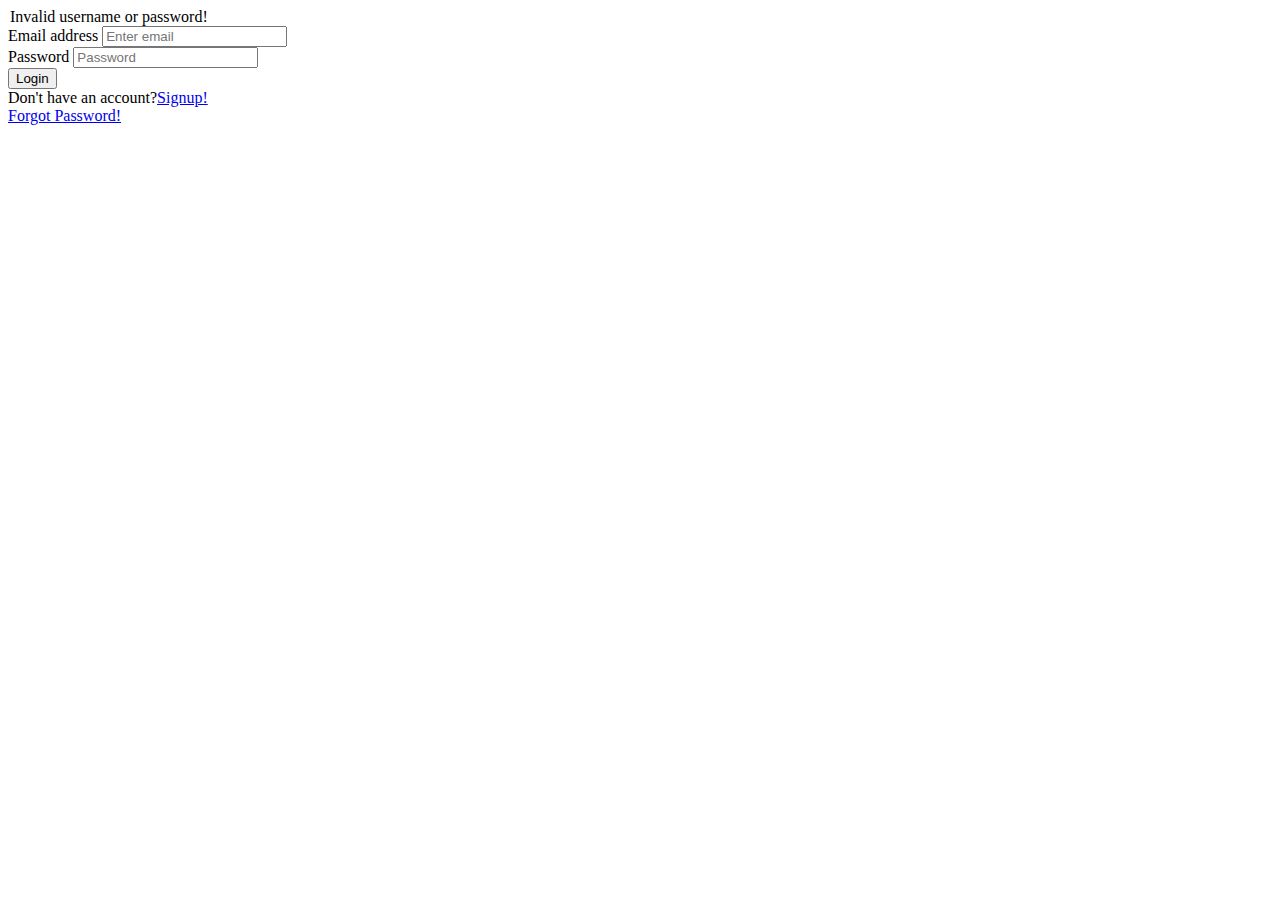
<file: index.html>
<!doctype html>
<html lang="en">
    <head>
        <meta charset="utf-8">
        <meta name="viewport" content="width=device-width, initial-scale=1">
        <link href="https://cdn.jsdelivr.net/npm/bootstrap@5.0.1/dist/css/bootstrap.min.css" rel="stylesheet" integrity="sha384-+0n0xVW2eSR5OomGNYDnhzAbDsOXxcvSN1TPprVMTNDbiYZCxYbOOl7+AMvyTG2x" crossorigin="anonymous">
        <title>Login</title>
    </head>
    <body>
        <div class="container-fluid d-flex justify-content-center align-items-center" style="height: 100vh;">
            <div style="width: 400px;">
                <form>
                    <legend class="text-danger">Invalid username or password!</legend>
                    <div class="form-group">
                      <label for="Email">Email address</label>
                      <input type="email" class="form-control" id="Email" placeholder="Enter email">
                    </div>
                    <div class="form-group">
                      <label for="Password">Password</label>
                      <input type="password" class="form-control" id="Password" placeholder="Password">
                    </div>     
                    <div class="d-flex mt-2 justify-content-center">
                        <button  type="submit" class="btn btn-primary">Login</button>
                    </div>             
                    <div class="d-flex mt-2 justify-content-center">
                        Don't have an account?<a href="signup.html">Signup!</a>
                    </div>
                    <div class="d-flex justify-content-center">
                        <a href="forgotpassword.html">Forgot Password!</a>
                    </div>
                </form>
            </div>
        </div>

        
        <script src="https://cdnjs.cloudflare.com/ajax/libs/popper.js/1.12.9/umd/popper.min.js" integrity="sha384-ApNbgh9B+Y1QKtv3Rn7W3mgPxhU9K/ScQsAP7hUibX39j7fakFPskvXusvfa0b4Q" crossorigin="anonymous"></script>
        <script src="https://maxcdn.bootstrapcdn.com/bootstrap/4.0.0/js/bootstrap.min.js" integrity="sha384-JZR6Spejh4U02d8jOt6vLEHfe/JQGiRRSQQxSfFWpi1MquVdAyjUar5+76PVCmYl" crossorigin="anonymous"></script>
    </body>
</html>
</file>
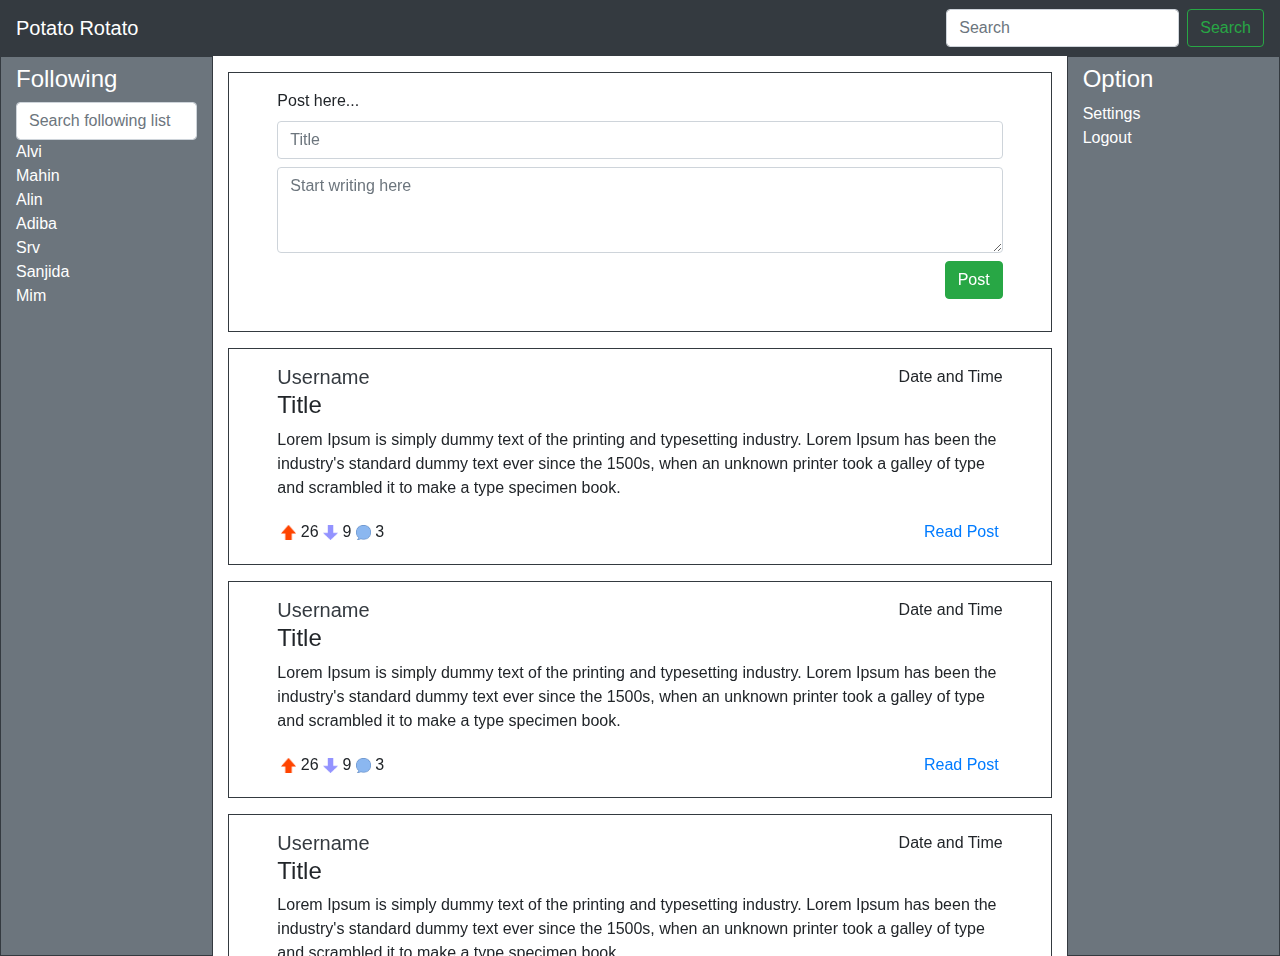
<file: feed.html>
<!doctype html>
<html lang="en">
  <head>
    <!-- Required meta tags -->
    <meta charset="utf-8">
    <meta name="viewport" content="width=device-width, initial-scale=1, shrink-to-fit=no">

    <!-- Bootstrap CSS -->
    <link rel="stylesheet" href="https://maxcdn.bootstrapcdn.com/bootstrap/4.0.0/css/bootstrap.min.css" integrity="sha384-Gn5384xqQ1aoWXA+058RXPxPg6fy4IWvTNh0E263XmFcJlSAwiGgFAW/dAiS6JXm" crossorigin="anonymous">
    <link rel="stylesheet" type="text/css" href="CSS/feed.css">    

    <title>Feed</title>
  </head>
  <body>
    <nav class="navbar navbar-dark bg-dark">
      <span class="navbar-brand mb-0 h1">Potato Rotato</span>
      <form class="form-inline my-2 my-lg-0">
        <input class="form-control mr-sm-2" type="search" placeholder="Search">
        <button class="btn btn-outline-success my-2 my-sm-0">Search</button>
      </form>
    </nav>

    <div id="mySidenav" class="sidenav bg-secondary">
      <h4 class="text-white mt-2">Following</h4>
      <a href="javascript:void(0)" class="closebtn" onclick="closeNav()">&times;</a>        
      <input id="searchFollowing1" onkeyup="searchFollowingList1()" class="form-control mr-sm-2" type="search" placeholder="Search following list">  
      <div id="followList1">
        <a class="d-block text-nowrap text-white" href="#">Alvi</a>
        <a class="d-block text-nowrap text-white" href="#">Mahin</a>
        <a class="d-block text-nowrap text-white" href="#">Alin</a>
        <a class="d-block text-nowrap text-white" href="#">Adiba</a>
        <a class="d-block text-nowrap text-white" href="#">Srv</a>
        <a class="d-block text-nowrap text-white" href="#">Sanjida</a>
        <a class="d-block text-nowrap text-white" href="#">Mim</a>
      </div>      
      
    </div>  

    <div class="container-fluid">
        <div class="row" style="height: 100vh;">

          <div class="followDiv h-100 col-md-2 bg-secondary border border-dark d-none d-xs-block d-md-block">
              <h4 class="text-white mt-2">Following</h4>
              <input id="searchFollowing2" onkeyup="searchFollowingList2()" class="form-control mr-sm-2" type="search" placeholder="Search following list">
              <div id="followList2">                
                <a class="d-block text-nowrap text-white" href="#">Alvi</a>
                <a class="d-block text-nowrap text-white" href="#">Mahin</a>
                <a class="d-block text-nowrap text-white" href="#">Alin</a>
                <a class="d-block text-nowrap text-white" href="#">Adiba</a>
                <a class="d-block text-nowrap text-white" href="#">Srv</a>
                <a class="d-block text-nowrap text-white" href="#">Sanjida</a>
                <a class="d-block text-nowrap text-white" href="#">Mim</a>            
              </div>
          </div>
          
          <div class="col-md-8 pt-3 h-100 postDiv">

            <span class="d-block d-md-none" style="font-size:30px;cursor:pointer" onclick="openNav()">&#9776;</span>      
            
            <div class="px-md-5 py-md-3 p-1 mb-3 border border-dark">
              <div class="form-group">
                <label for="exampleFormControlTextarea1">Post here...</label>
                <input class="form-control mb-2" type="search" placeholder="Title">
                <textarea class="form-control mb-2" id="exampleFormControlTextarea1" placeholder="Start writing here" rows="3"></textarea>
                <div class="d-flex flex-column flex-md-row justify-content-end"><button class="btn btn-success">Post</button></div>
              </div>
            </div>
            
            <div class="px-md-5 py-md-3 p-1 mb-3 border border-dark">
              <div>
                <a class="text-dark" href="#"><h5 class="d-inline">Username</h5></a>
                <p class="float-right">Date and Time</p>
              </div>
              <H4>Title</H4>
              <p>Lorem Ipsum is simply dummy text of the printing and typesetting industry. Lorem Ipsum has been the industry's standard dummy text ever since the 1500s, when an unknown printer took a galley of type and scrambled it to make a type specimen book.</p>
              <div class="p-1">
                <img src="images/post/upvote.png" alt="upvote" style="width: 15px; height: 15px;">
                <p class="d-inline">26</p>
                <img src="images/post/downvote.png" alt="upvote" style="width: 15px; height: 15px;">
                <p class="d-inline">9</p>
                <img src="images/post/comment.png" alt="upvote" style="width: 15px; height: 15px;">
                <p class="d-inline">3</p>
                <a class="float-right" href="#">Read Post</a>
              </div>                
            </div>

            <div class="px-md-5 py-md-3 p-1 mb-3 border border-dark">
              <div>
                <a class="text-dark" href="#"><h5 class="d-inline">Username</h5></a>
                <p class="float-right">Date and Time</p>
              </div>
              <H4>Title</H4>
              <p>Lorem Ipsum is simply dummy text of the printing and typesetting industry. Lorem Ipsum has been the industry's standard dummy text ever since the 1500s, when an unknown printer took a galley of type and scrambled it to make a type specimen book.</p>
              <div class="p-1">
                <img src="images/post/upvote.png" alt="upvote" style="width: 15px; height: 15px;">
                <p class="d-inline">26</p>
                <img src="images/post/downvote.png" alt="upvote" style="width: 15px; height: 15px;">
                <p class="d-inline">9</p>
                <img src="images/post/comment.png" alt="upvote" style="width: 15px; height: 15px;">
                <p class="d-inline">3</p>
                <a class="float-right" href="#">Read Post</a>
              </div>                
            </div>

            <div class="px-md-5 py-md-3 p-1 mb-3 border border-dark">
              <div>
                <a class="text-dark" href="#"><h5 class="d-inline">Username</h5></a>
                <p class="float-right">Date and Time</p>
              </div>
              <H4>Title</H4>
              <p>Lorem Ipsum is simply dummy text of the printing and typesetting industry. Lorem Ipsum has been the industry's standard dummy text ever since the 1500s, when an unknown printer took a galley of type and scrambled it to make a type specimen book.</p>
              <div class="p-1">
                <img src="images/post/upvote.png" alt="upvote" style="width: 15px; height: 15px;">
                <p class="d-inline">26</p>
                <img src="images/post/downvote.png" alt="upvote" style="width: 15px; height: 15px;">
                <p class="d-inline">9</p>
                <img src="images/post/comment.png" alt="upvote" style="width: 15px; height: 15px;">
                <p class="d-inline">3</p>
                <a class="float-right" href="#">Read Post</a>
              </div>                
            </div>

            <button class="btn btn-success btn-block">Load more</button>

          </div>

          <div class="col-md-2 bg-secondary border border-dark">
            <h4 class="text-white mt-2">Option</h4>
            <a class="d-block text-white" href="#">Settings</a>
            <a class="d-block text-white" href="#">Logout</a>
          </div>

        </div>       
    </div>

    <!-- Optional JavaScript -->
    <!-- jQuery first, then Popper.js, then Bootstrap JS -->
    <script src="JS/feed.js"></script>
    <script src="https://code.jquery.com/jquery-3.2.1.slim.min.js" integrity="sha384-KJ3o2DKtIkvYIK3UENzmM7KCkRr/rE9/Qpg6aAZGJwFDMVNA/GpGFF93hXpG5KkN" crossorigin="anonymous"></script>
    <script src="https://cdnjs.cloudflare.com/ajax/libs/popper.js/1.12.9/umd/popper.min.js" integrity="sha384-ApNbgh9B+Y1QKtv3Rn7W3mgPxhU9K/ScQsAP7hUibX39j7fakFPskvXusvfa0b4Q" crossorigin="anonymous"></script>
    <script src="https://maxcdn.bootstrapcdn.com/bootstrap/4.0.0/js/bootstrap.min.js" integrity="sha384-JZR6Spejh4U02d8jOt6vLEHfe/JQGiRRSQQxSfFWpi1MquVdAyjUar5+76PVCmYl" crossorigin="anonymous"></script>
    <script src="https://canvasjs.com/assets/script/canvasjs.min.js"></script>
  </body>
</html>
</file>
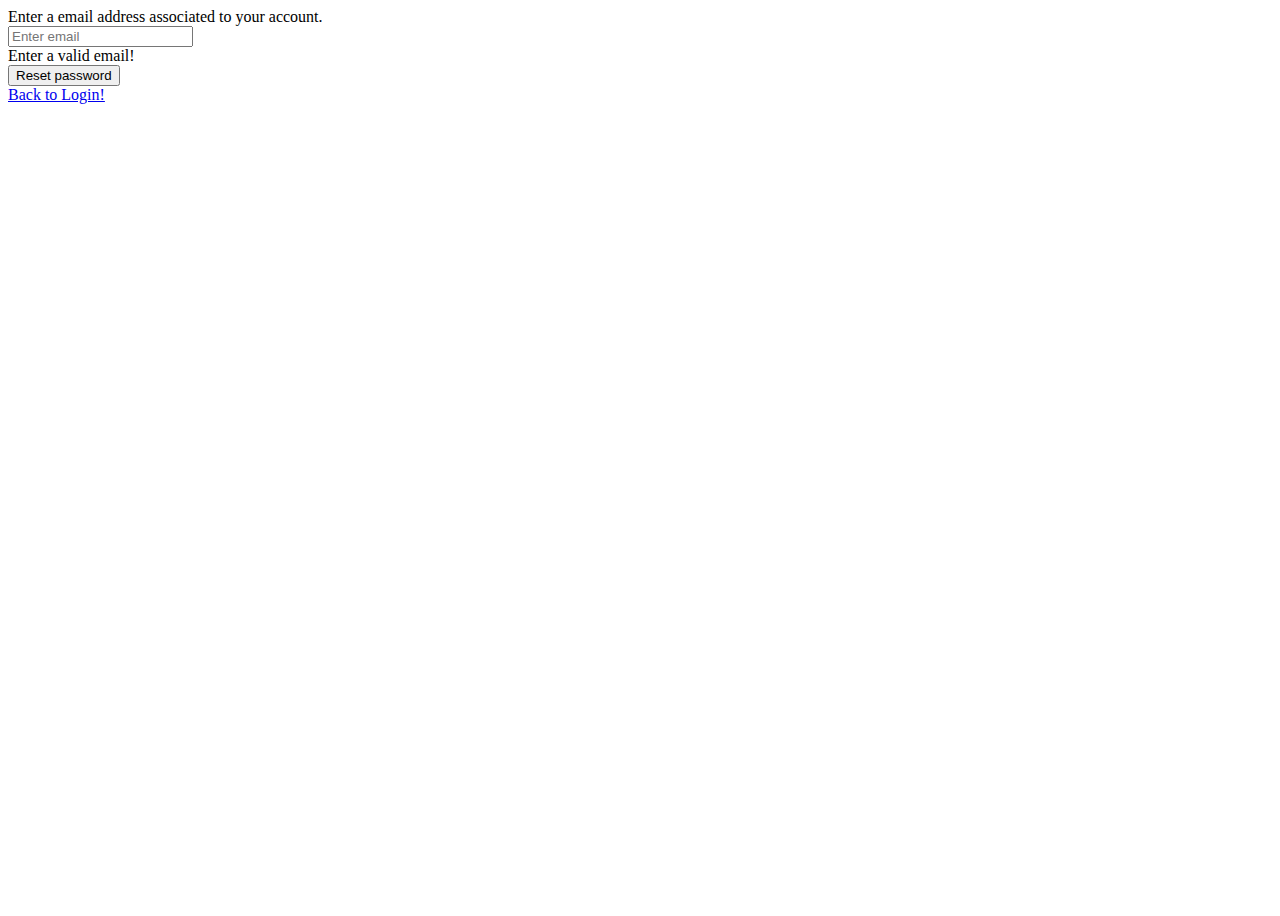
<file: forgotpassword.html>
<!doctype html>
<html lang="en">
    <head>
        <meta charset="utf-8">
        <meta name="viewport" content="width=device-width, initial-scale=1">
        <link href="https://cdn.jsdelivr.net/npm/bootstrap@5.0.1/dist/css/bootstrap.min.css" rel="stylesheet" integrity="sha384-+0n0xVW2eSR5OomGNYDnhzAbDsOXxcvSN1TPprVMTNDbiYZCxYbOOl7+AMvyTG2x" crossorigin="anonymous">
        <title>Login</title>
    </head>
    <body>
        <div class="container-fluid d-flex justify-content-center align-items-center" style="height: 100vh;">
            <div style="width: 400px;">
                <form>
                    <div class="form-group">
                      <label for="Email">Enter a email address associated to your account.</label>
                      <input type="email" class="form-control" id="Email" placeholder="Enter email">
                      <div id="emailHelp" class="form-text">
                        Enter a valid email!
                      </div>
                    </div>       
                    <div class="d-flex mt-2 justify-content-center">
                        <button type="submit" class="btn btn-primary">Reset password</button>
                    </div>             
                    <div class="d-flex mt-2 justify-content-center">
                        <a href="index.html">Back to Login!</a>
                    </div>
                </form>
            </div>
        </div>

        <script src="https://cdnjs.cloudflare.com/ajax/libs/popper.js/1.12.9/umd/popper.min.js" integrity="sha384-ApNbgh9B+Y1QKtv3Rn7W3mgPxhU9K/ScQsAP7hUibX39j7fakFPskvXusvfa0b4Q" crossorigin="anonymous"></script>
        <script src="https://maxcdn.bootstrapcdn.com/bootstrap/4.0.0/js/bootstrap.min.js" integrity="sha384-JZR6Spejh4U02d8jOt6vLEHfe/JQGiRRSQQxSfFWpi1MquVdAyjUar5+76PVCmYl" crossorigin="anonymous"></script>
    </body>
</html>
</file>
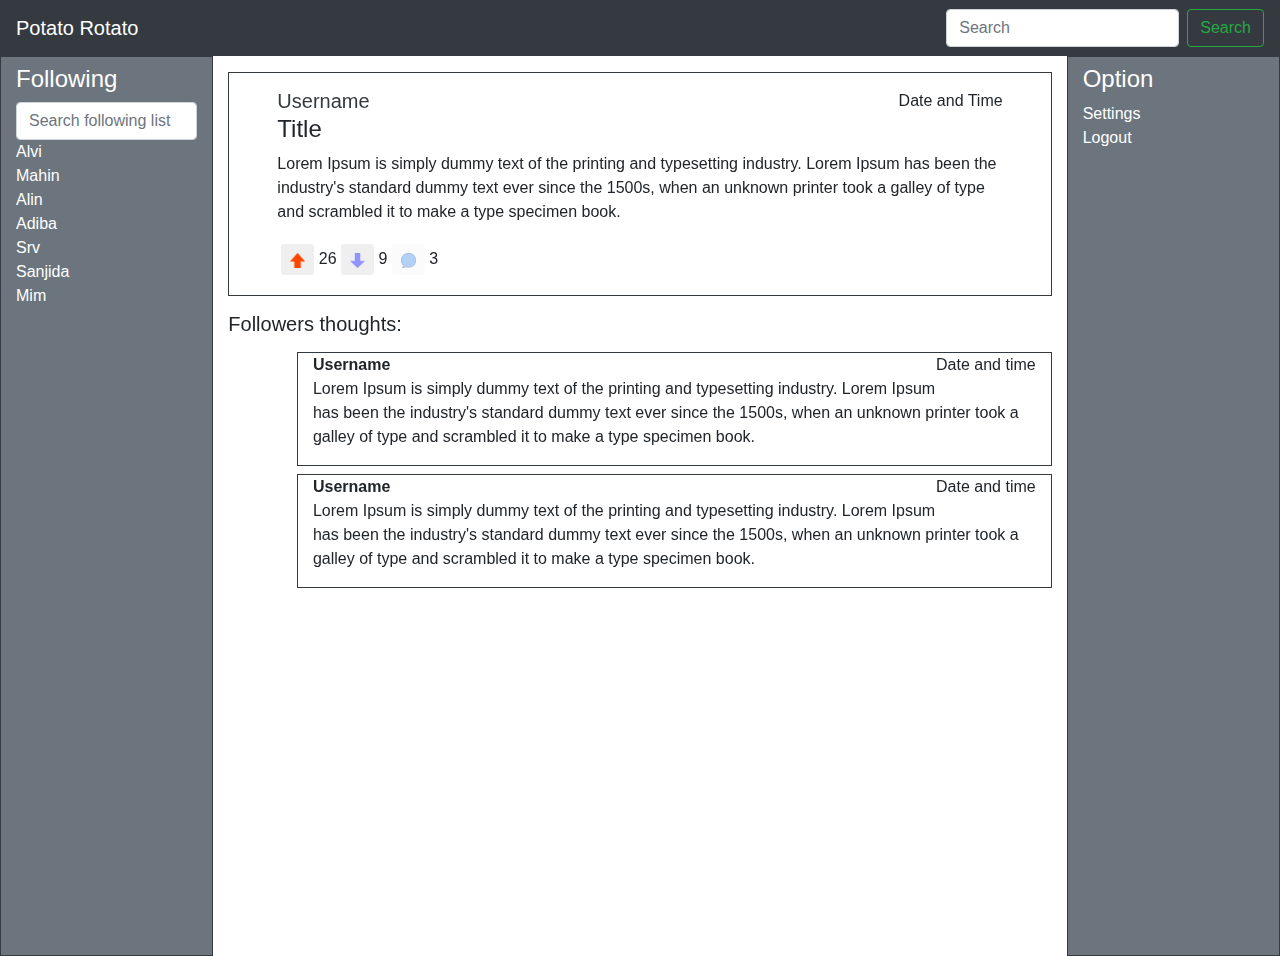
<file: post.html>
<!doctype html>
<html lang="en">
  <head>
    <!-- Required meta tags -->
    <meta charset="utf-8">
    <meta name="viewport" content="width=device-width, initial-scale=1, shrink-to-fit=no">

    <!-- Bootstrap CSS -->
    <link rel="stylesheet" href="https://maxcdn.bootstrapcdn.com/bootstrap/4.0.0/css/bootstrap.min.css" integrity="sha384-Gn5384xqQ1aoWXA+058RXPxPg6fy4IWvTNh0E263XmFcJlSAwiGgFAW/dAiS6JXm" crossorigin="anonymous">
    <link rel="stylesheet" type="text/css" href="CSS/post.css">
    
    <title>Post</title>
  </head>
  <body>
    <nav class="navbar navbar-dark bg-dark">
      <span class="navbar-brand mb-0 h1">Potato Rotato</span>
      <form class="form-inline my-2 my-lg-0">
        <input class="form-control mr-sm-2" type="search" placeholder="Search">
        <button class="btn btn-outline-success my-2 my-sm-0">Search</button>
      </form>
    </nav>

    <div id="mySidenav" class="sidenav bg-secondary">
      <h4 class="text-white mt-2">Following</h4>
      <a href="javascript:void(0)" class="closebtn" onclick="closeNav()">&times;</a>        
      <input id="searchFollowing1" onkeyup="searchFollowingList1()" class="form-control mr-sm-2" type="search" placeholder="Search following list">  
      <div id="followList1">
        <a class="d-block text-nowrap text-white" href="#">Alvi</a>
        <a class="d-block text-nowrap text-white" href="#">Mahin</a>
        <a class="d-block text-nowrap text-white" href="#">Alin</a>
        <a class="d-block text-nowrap text-white" href="#">Adiba</a>
        <a class="d-block text-nowrap text-white" href="#">Srv</a>
        <a class="d-block text-nowrap text-white" href="#">Sanjida</a>
        <a class="d-block text-nowrap text-white" href="#">Mim</a>
      </div>
      
      
    </div>  

    <div class="container-fluid">
        <div class="row" style="height: 100vh;">

            <div class="followDiv h-100 col-md-2 bg-secondary border border-dark d-none d-xs-block d-md-block">
                <h4 class="text-white mt-2">Following</h4>
                <input id="searchFollowing2" onkeyup="searchFollowingList2()" class="form-control mr-sm-2" type="search" placeholder="Search following list">
                <div id="followList2">                
                  <a class="d-block text-nowrap text-white" href="#">Alvi</a>
                  <a class="d-block text-nowrap text-white" href="#">Mahin</a>
                  <a class="d-block text-nowrap text-white" href="#">Alin</a>
                  <a class="d-block text-nowrap text-white" href="#">Adiba</a>
                  <a class="d-block text-nowrap text-white" href="#">Srv</a>
                  <a class="d-block text-nowrap text-white" href="#">Sanjida</a>
                  <a class="d-block text-nowrap text-white" href="#">Mim</a>            
                </div>
            </div>

            <div class="col-md-8 h-100 postDiv">

              <span class="d-block d-md-none" style="font-size:30px;cursor:pointer" onclick="openNav()">&#9776;</span>                  
              
              <div class="mt-3 px-md-5 py-md-3 p-1 mb-3 border border-dark">
                <div>
                  <a class="text-dark" href="#"><h5 class="d-inline">Username</h5></a>
                  <p class="float-right">Date and Time</p>
                </div>
                <H4>Title</H4>
                <p>Lorem Ipsum is simply dummy text of the printing and typesetting industry. Lorem Ipsum has been the industry's standard dummy text ever since the 1500s, when an unknown printer took a galley of type and scrambled it to make a type specimen book.</p>
                <div class="p-1">
                  <button type="button" class="btn btn-sm"><img src="images/post/upvote.png" alt="upvote" style="width: 15px; height: 15px;"></button>
                  <p class="d-inline">26</p>
                  <button type="button" class="btn btn-sm"><img src="images/post/downvote.png" alt="downvote" style="width: 15px; height: 15px;"></button>
                  <p class="d-inline">9</p>
                  <button type="button" class="btn btn-sm" disabled><img src="images/post/comment.png" alt="comment" style="width: 15px; height: 15px;"></button>
                  <p class="d-inline">3</p>
                </div>                
              </div>

              <h5 class="mb-3">Followers thoughts:</h5>

              <div class="d-flex flex-row-reverse mb-2">
                <div class="col-md-11 col-11 border border-dark">
                  <div>
                    <p class="d-inline"><b>Username</b></p>
                    <p class="d-inline float-right">Date and time</p>
                  </div>
                  <p>Lorem Ipsum is simply dummy text of the printing and typesetting industry. Lorem Ipsum has been the industry's standard dummy text ever since the 1500s, when an unknown printer took a galley of type and scrambled it to make a type specimen book.</p>
                </div>                
              </div>

              <div class="d-flex flex-row-reverse mb-2">
                <div class="col-md-11 col-11 border border-dark">
                  <div>
                    <p class="d-inline"><b>Username</b></p>
                    <p class="d-inline float-right">Date and time</p>
                  </div>
                  <p>Lorem Ipsum is simply dummy text of the printing and typesetting industry. Lorem Ipsum has been the industry's standard dummy text ever since the 1500s, when an unknown printer took a galley of type and scrambled it to make a type specimen book.</p>
                </div>                
              </div>                  

            </div>

            <div class="col-md-2 bg-secondary border border-dark">
              <h4 class="text-white mt-2">Option</h4>
              <a class="d-block text-white" href="#">Settings</a>
              <a class="d-block text-white" href="#">Logout</a>
            </div>

        </div>       
    </div>

    <!-- Optional JavaScript -->
    <!-- jQuery first, then Popper.js, then Bootstrap JS -->
    <script src="JS/post.js"></script>
    <script src="https://code.jquery.com/jquery-3.2.1.slim.min.js" integrity="sha384-KJ3o2DKtIkvYIK3UENzmM7KCkRr/rE9/Qpg6aAZGJwFDMVNA/GpGFF93hXpG5KkN" crossorigin="anonymous"></script>
    <script src="https://cdnjs.cloudflare.com/ajax/libs/popper.js/1.12.9/umd/popper.min.js" integrity="sha384-ApNbgh9B+Y1QKtv3Rn7W3mgPxhU9K/ScQsAP7hUibX39j7fakFPskvXusvfa0b4Q" crossorigin="anonymous"></script>
    <script src="https://maxcdn.bootstrapcdn.com/bootstrap/4.0.0/js/bootstrap.min.js" integrity="sha384-JZR6Spejh4U02d8jOt6vLEHfe/JQGiRRSQQxSfFWpi1MquVdAyjUar5+76PVCmYl" crossorigin="anonymous"></script>
    <script src="https://canvasjs.com/assets/script/canvasjs.min.js"></script>
  </body>
</html>
</file>
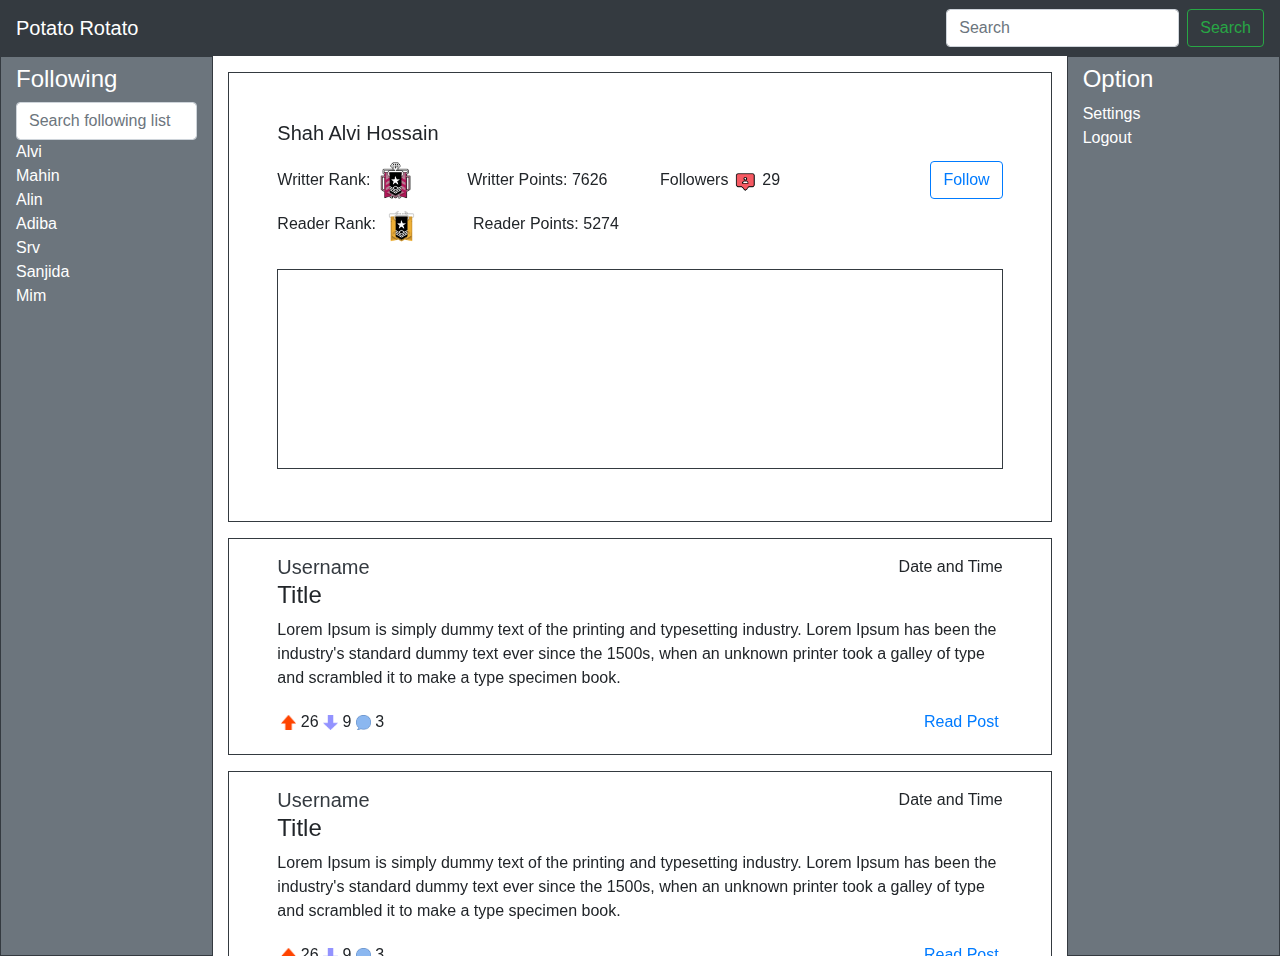
<file: profile.html>
<!doctype html>
<html lang="en">
  <head>
    <!-- Required meta tags -->
    <meta charset="utf-8">
    <meta name="viewport" content="width=device-width, initial-scale=1, shrink-to-fit=no">

    <!-- Bootstrap CSS -->
    <link rel="stylesheet" href="https://maxcdn.bootstrapcdn.com/bootstrap/4.0.0/css/bootstrap.min.css" integrity="sha384-Gn5384xqQ1aoWXA+058RXPxPg6fy4IWvTNh0E263XmFcJlSAwiGgFAW/dAiS6JXm" crossorigin="anonymous">
    <link rel="stylesheet" type="text/css" href="CSS/profile.css">
    <script>
      window.onload = function () {
       
        var chart = new CanvasJS.Chart("chartContainer", {
            title: {
                text: "Activity this year"
            },
            axisY: {
                title: "Post"
            },
            axisX: {
                title: "Month",
                interval: 1
            },            
            data: [
              {
                type: "line",
                legendText: "Written",
                showInLegend: true, 
                dataPoints: [
                  {y:25, label:"Jan"},
                  {y:5, label:"Feb"},
                  {y:30, label:"Mar"},
                  {y:22, label:"Apr"},
                  {y:22, label:"May"},
                  {y:25, label:"Jun"},
                  {y:5, label:"Jul"},
                  {y:30, label:"Aug"},
                  {y:22, label:"Sep"},
                  {y:25, label:"Oct"},
                  {y:5, label:"Nov"},
                  {y:22, label:"Dec"}
                ]            
              },
              {
                type: "line",
                legendText: "Read",
                showInLegend: true, 
                dataPoints: [
                  {y:6, label:"Jan"},
                  {y:2, label:"Feb"},
                  {y:28, label:"Mar"},
                  {y:23, label:"Apr"},
                  {y:25, label:"May"},
                  {y:26, label:"Jun"},
                  {y:8, label:"Jul"},
                  {y:32, label:"Aug"},
                  {y:2, label:"Sep"},
                  {y:22, label:"Oct"},
                  {y:12, label:"Nov"},
                  {y:20, label:"Dec"}
                ]            
              }
          ]
        });

        chart.render();       
      }
    </script>

    <title>Profile</title>
  </head>
  <body>
    <nav class="navbar navbar-dark bg-dark">
      <span class="navbar-brand mb-0 h1">Potato Rotato</span>
      <form class="form-inline my-2 my-lg-0">
        <input class="form-control mr-sm-2" type="search" placeholder="Search">
        <button class="btn btn-outline-success my-2 my-sm-0">Search</button>
      </form>
    </nav>

    <div id="mySidenav" class="sidenav bg-secondary">
      <h4 class="text-white mt-2">Following</h4>
      <a href="javascript:void(0)" class="closebtn" onclick="closeNav()">&times;</a>        
      <input id="searchFollowing1" onkeyup="searchFollowingList1()" class="form-control mr-sm-2" type="search" placeholder="Search following list">  
      <div id="followList1">
        <a class="d-block text-nowrap text-white" href="#">Alvi</a>
        <a class="d-block text-nowrap text-white" href="#">Mahin</a>
        <a class="d-block text-nowrap text-white" href="#">Alin</a>
        <a class="d-block text-nowrap text-white" href="#">Adiba</a>
        <a class="d-block text-nowrap text-white" href="#">Srv</a>
        <a class="d-block text-nowrap text-white" href="#">Sanjida</a>
        <a class="d-block text-nowrap text-white" href="#">Mim</a>
      </div>
      
      
    </div>  

    <div class="container-fluid">
        <div class="row" style="height: 100vh;">

            <div class="followDiv h-100 col-md-2 bg-secondary border border-dark d-none d-xs-block d-md-block">
                <h4 class="text-white mt-2">Following</h4>
                <input id="searchFollowing2" onkeyup="searchFollowingList2()" class="form-control mr-sm-2" type="search" placeholder="Search following list">
                <div id="followList2">                
                  <a class="d-block text-nowrap text-white" href="#">Alvi</a>
                  <a class="d-block text-nowrap text-white" href="#">Mahin</a>
                  <a class="d-block text-nowrap text-white" href="#">Alin</a>
                  <a class="d-block text-nowrap text-white" href="#">Adiba</a>
                  <a class="d-block text-nowrap text-white" href="#">Srv</a>
                  <a class="d-block text-nowrap text-white" href="#">Sanjida</a>
                  <a class="d-block text-nowrap text-white" href="#">Mim</a>            
                </div>
            </div>

            <div class="col-md-8 h-100 postDiv">

              <span class="d-block d-md-none" style="font-size:30px;cursor:pointer" onclick="openNav()">&#9776;</span>   

              <div class="mt-md-3 mb-3 p-sm-5 p-1 border border-dark" style="height: 450px;">
                <h5 class="mb-3">Shah Alvi Hossain</h5>
                <div class="mb-1">
                  <p class="d-inline">Writter Rank:</p>
                  <img class="mr-5" src="images/rank/champion.png" alt="champion" style="width: 40px; height: 40px;">
                  <p class="mr-5 d-sm-inline">Writter Points: 7626</p>
                  <p class="d-inline">Followers</p>
                  <img src="images/post/follower.png" alt="follower" style="width: 25px; height: 25px;">
                  <p class="d-inline">29</p>
                  <button class="btn btn-outline-primary my-2 my-sm-0 float-right">Follow</button>
                </div>
                <div class="mb-4">
                  <p class="d-inline">Reader Rank:</p>
                  <img class="mr-5" src="images/rank/gold.png" alt="gold" style="width: 40px; height: 40px;">
                  <p class="d-sm-inline">Reader Points: 5274</p>
                </div>  
                <div class="border border-dark" id="chartContainer" style="height: 200px; width: 100%;"></div>             
              </div>                        
              
              <div class="px-md-5 py-md-3 p-1 mb-3 border border-dark">
                <div>
                  <a class="text-dark" href="#"><h5 class="d-inline">Username</h5></a>
                  <p class="float-right">Date and Time</p>
                </div>
                <H4>Title</H4>
                <p>Lorem Ipsum is simply dummy text of the printing and typesetting industry. Lorem Ipsum has been the industry's standard dummy text ever since the 1500s, when an unknown printer took a galley of type and scrambled it to make a type specimen book.</p>
                <div class="p-1">
                  <img src="images/post/upvote.png" alt="upvote" style="width: 15px; height: 15px;">
                  <p class="d-inline">26</p>
                  <img src="images/post/downvote.png" alt="upvote" style="width: 15px; height: 15px;">
                  <p class="d-inline">9</p>
                  <img src="images/post/comment.png" alt="upvote" style="width: 15px; height: 15px;">
                  <p class="d-inline">3</p>
                  <a class="float-right" href="#">Read Post</a>
                </div>                
              </div>

              <div class="px-md-5 py-md-3 p-1 mb-3 border border-dark">
                <div>
                  <a class="text-dark" href="#"><h5 class="d-inline">Username</h5></a>
                  <p class="float-right">Date and Time</p>
                </div>
                <H4>Title</H4>
                <p>Lorem Ipsum is simply dummy text of the printing and typesetting industry. Lorem Ipsum has been the industry's standard dummy text ever since the 1500s, when an unknown printer took a galley of type and scrambled it to make a type specimen book.</p>
                <div class="p-1">
                  <img src="images/post/upvote.png" alt="upvote" style="width: 15px; height: 15px;">
                  <p class="d-inline">26</p>
                  <img src="images/post/downvote.png" alt="upvote" style="width: 15px; height: 15px;">
                  <p class="d-inline">9</p>
                  <img src="images/post/comment.png" alt="upvote" style="width: 15px; height: 15px;">
                  <p class="d-inline">3</p>
                  <a class="float-right" href="#">Read Post</a>
                </div>                
              </div>

              <div class="px-md-5 py-md-3 p-1 mb-3 border border-dark">
                <div>
                  <a class="text-dark" href="#"><h5 class="d-inline">Username</h5></a>
                  <p class="float-right">Date and Time</p>
                </div>
                <H4>Title</H4>
                <p>Lorem Ipsum is simply dummy text of the printing and typesetting industry. Lorem Ipsum has been the industry's standard dummy text ever since the 1500s, when an unknown printer took a galley of type and scrambled it to make a type specimen book.</p>
                <div class="p-1">
                  <img src="images/post/upvote.png" alt="upvote" style="width: 15px; height: 15px;">
                  <p class="d-inline">26</p>
                  <img src="images/post/downvote.png" alt="upvote" style="width: 15px; height: 15px;">
                  <p class="d-inline">9</p>
                  <img src="images/post/comment.png" alt="upvote" style="width: 15px; height: 15px;">
                  <p class="d-inline">3</p>
                  <a class="float-right" href="#">Read Post</a>
                </div>                
              </div>

            </div>

            <div class="col-md-2 bg-secondary border border-dark">
              <h4 class="text-white mt-2">Option</h4>
              <a class="d-block text-white" href="#">Settings</a>
              <a class="d-block text-white" href="#">Logout</a>
            </div>

        </div>       
    </div>

    <!-- Optional JavaScript -->
    <!-- jQuery first, then Popper.js, then Bootstrap JS -->
    <script src="JS/profile.js"></script>
    <script src="https://code.jquery.com/jquery-3.2.1.slim.min.js" integrity="sha384-KJ3o2DKtIkvYIK3UENzmM7KCkRr/rE9/Qpg6aAZGJwFDMVNA/GpGFF93hXpG5KkN" crossorigin="anonymous"></script>
    <script src="https://cdnjs.cloudflare.com/ajax/libs/popper.js/1.12.9/umd/popper.min.js" integrity="sha384-ApNbgh9B+Y1QKtv3Rn7W3mgPxhU9K/ScQsAP7hUibX39j7fakFPskvXusvfa0b4Q" crossorigin="anonymous"></script>
    <script src="https://maxcdn.bootstrapcdn.com/bootstrap/4.0.0/js/bootstrap.min.js" integrity="sha384-JZR6Spejh4U02d8jOt6vLEHfe/JQGiRRSQQxSfFWpi1MquVdAyjUar5+76PVCmYl" crossorigin="anonymous"></script>
    <script src="https://canvasjs.com/assets/script/canvasjs.min.js"></script>
  </body>
</html>
</file>
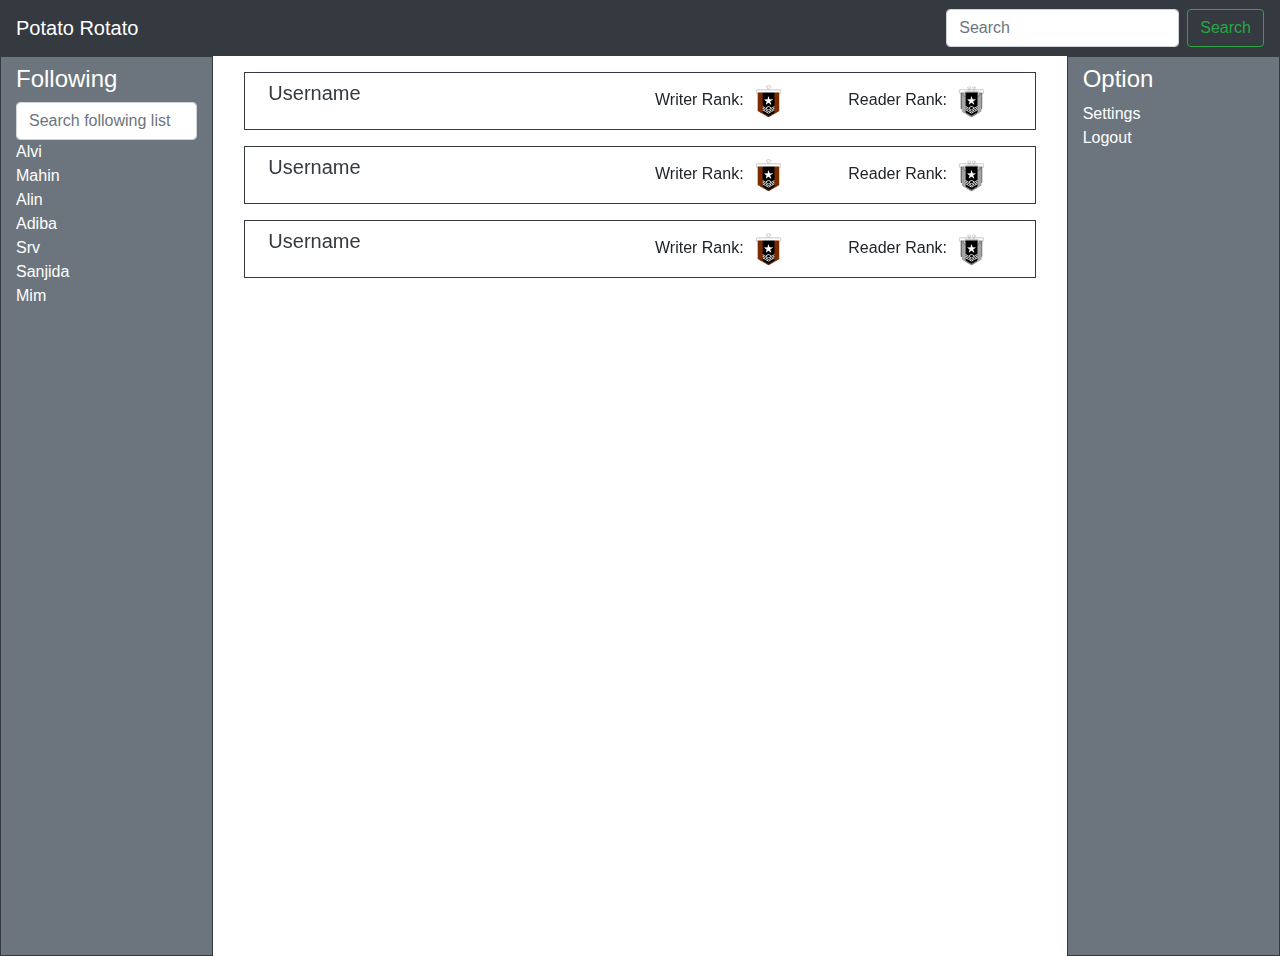
<file: search.html>
<!doctype html>
<html lang="en">
  <head>
    <!-- Required meta tags -->
    <meta charset="utf-8">
    <meta name="viewport" content="width=device-width, initial-scale=1, shrink-to-fit=no">

    <!-- Bootstrap CSS -->
    <link rel="stylesheet" href="https://maxcdn.bootstrapcdn.com/bootstrap/4.0.0/css/bootstrap.min.css" integrity="sha384-Gn5384xqQ1aoWXA+058RXPxPg6fy4IWvTNh0E263XmFcJlSAwiGgFAW/dAiS6JXm" crossorigin="anonymous">
    <link rel="stylesheet" type="text/css" href="CSS/search.css">
    
    <title>Profile</title>
  </head>
  <body>
    <nav class="navbar navbar-dark bg-dark">
      <span class="navbar-brand mb-0 h1">Potato Rotato</span>
      <form class="form-inline my-2 my-lg-0">
        <input class="form-control mr-sm-2" type="search" placeholder="Search">
        <button class="btn btn-outline-success my-2 my-sm-0">Search</button>
      </form>
    </nav>

    <div id="mySidenav" class="sidenav bg-secondary">
      <h4 class="text-white mt-2">Following</h4>
      <a href="javascript:void(0)" class="closebtn" onclick="closeNav()">&times;</a>        
      <input id="searchFollowing1" onkeyup="searchFollowingList1()" class="form-control mr-sm-2" type="search" placeholder="Search following list">  
      <div id="followList1">
        <a class="d-block text-nowrap text-white" href="#">Alvi</a>
        <a class="d-block text-nowrap text-white" href="#">Mahin</a>
        <a class="d-block text-nowrap text-white" href="#">Alin</a>
        <a class="d-block text-nowrap text-white" href="#">Adiba</a>
        <a class="d-block text-nowrap text-white" href="#">Srv</a>
        <a class="d-block text-nowrap text-white" href="#">Sanjida</a>
        <a class="d-block text-nowrap text-white" href="#">Mim</a>
      </div>
      
      
    </div>  

    <div class="container-fluid">
        <div class="row" style="height: 100vh;">

            <div class="followDiv h-100 col-md-2 bg-secondary border border-dark d-none d-xs-block d-md-block">
                <h4 class="text-white mt-2">Following</h4>
                <input id="searchFollowing2" onkeyup="searchFollowingList2()" class="form-control mr-sm-2" type="search" placeholder="Search following list">
                <div id="followList2">                
                  <a class="d-block text-nowrap text-white" href="#">Alvi</a>
                  <a class="d-block text-nowrap text-white" href="#">Mahin</a>
                  <a class="d-block text-nowrap text-white" href="#">Alin</a>
                  <a class="d-block text-nowrap text-white" href="#">Adiba</a>
                  <a class="d-block text-nowrap text-white" href="#">Srv</a>
                  <a class="d-block text-nowrap text-white" href="#">Sanjida</a>
                  <a class="d-block text-nowrap text-white" href="#">Mim</a>            
                </div>
            </div>

            <div class="col-md-8 h-100 postDiv">

              <span class="d-block d-md-none" style="font-size:30px;cursor:pointer" onclick="openNav()">&#9776;</span>

              <div class="row p-2 m-md-3 m-1 border border-dark">
                <div class="col-md-6">
                  <h5 class="d-inline"><a href="#" class="text-dark">Username</a></h5>
                </div>
                <div class="col-md-3">
                  <p class="d-inline">Writer Rank:</p>
                  <img src="images/rank/copper.png" alt="copper" style="width: 40px; height: 40px;">
                </div>  
                <div class="col-md-3">
                  <p class="d-inline">Reader Rank:</p>
                  <img src="images/rank/silver.png" alt="silver" style="width: 40px; height: 40px;">
                </div>
              </div>             

              <div class="row p-2 m-md-3 m-1 border border-dark">
                <div class="col-md-6">
                  <h5 class="d-inline"><a href="#" class="text-dark">Username</a></h5>
                </div>
                <div class="col-md-3">
                  <p class="d-inline">Writer Rank:</p>
                  <img src="images/rank/copper.png" alt="copper" style="width: 40px; height: 40px;">
                </div>  
                <div class="col-md-3">
                  <p class="d-inline">Reader Rank:</p>
                  <img src="images/rank/silver.png" alt="silver" style="width: 40px; height: 40px;">
                </div>
              </div> 

              <div class="row p-2 m-md-3 m-1 border border-dark">
                <div class="col-md-6">
                  <h5 class="d-inline"><a href="#" class="text-dark">Username</a></h5>
                </div>
                <div class="col-md-3">
                  <p class="d-inline">Writer Rank:</p>
                  <img src="images/rank/copper.png" alt="copper" style="width: 40px; height: 40px;">
                </div>  
                <div class="col-md-3">
                  <p class="d-inline">Reader Rank:</p>
                  <img src="images/rank/silver.png" alt="silver" style="width: 40px; height: 40px;">
                </div>
              </div> 

            </div>

            <div class="col-md-2 bg-secondary border border-dark">
              <h4 class="text-white mt-2">Option</h4>
              <a class="d-block text-white" href="#">Settings</a>
              <a class="d-block text-white" href="#">Logout</a>
            </div>

        </div>       
    </div>

    <!-- Optional JavaScript -->
    <!-- jQuery first, then Popper.js, then Bootstrap JS -->
    <script src="JS/search.js"></script>
    <script src="https://code.jquery.com/jquery-3.2.1.slim.min.js" integrity="sha384-KJ3o2DKtIkvYIK3UENzmM7KCkRr/rE9/Qpg6aAZGJwFDMVNA/GpGFF93hXpG5KkN" crossorigin="anonymous"></script>
    <script src="https://cdnjs.cloudflare.com/ajax/libs/popper.js/1.12.9/umd/popper.min.js" integrity="sha384-ApNbgh9B+Y1QKtv3Rn7W3mgPxhU9K/ScQsAP7hUibX39j7fakFPskvXusvfa0b4Q" crossorigin="anonymous"></script>
    <script src="https://maxcdn.bootstrapcdn.com/bootstrap/4.0.0/js/bootstrap.min.js" integrity="sha384-JZR6Spejh4U02d8jOt6vLEHfe/JQGiRRSQQxSfFWpi1MquVdAyjUar5+76PVCmYl" crossorigin="anonymous"></script>
    <script src="https://canvasjs.com/assets/script/canvasjs.min.js"></script>
  </body>
</html>
</file>
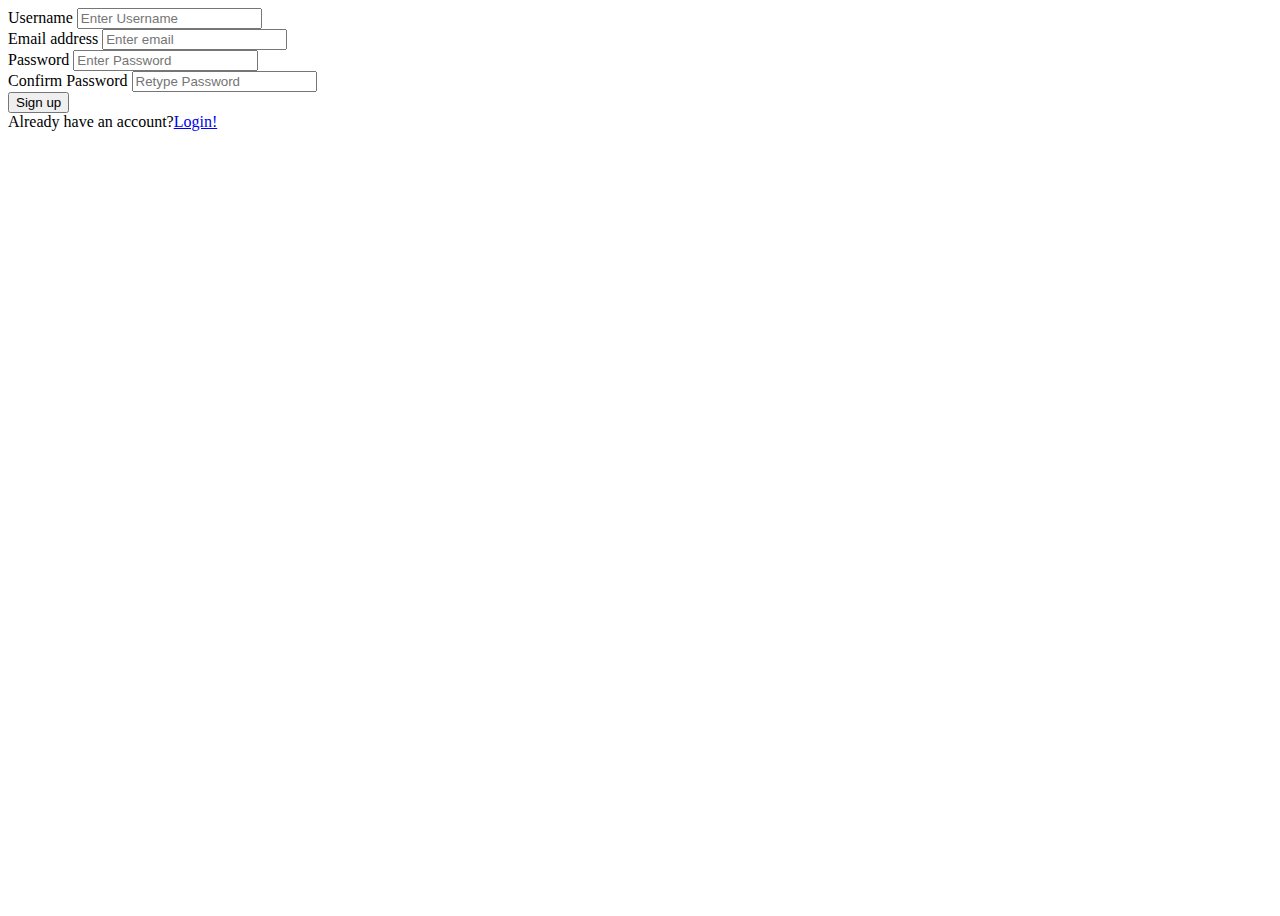
<file: signup.html>
<!doctype html>
<html lang="en">
    <head>
        <meta charset="utf-8">
        <meta name="viewport" content="width=device-width, initial-scale=1">
        <link href="https://cdn.jsdelivr.net/npm/bootstrap@5.0.1/dist/css/bootstrap.min.css" rel="stylesheet" integrity="sha384-+0n0xVW2eSR5OomGNYDnhzAbDsOXxcvSN1TPprVMTNDbiYZCxYbOOl7+AMvyTG2x" crossorigin="anonymous">
        <script src="JS/signup.js"></script>
        <title>Signup</title>
    </head>
    <body>
        <div class="container-fluid d-flex justify-content-center align-items-center" style="height: 100vh;">
            <div style="width: 450px;">
                <form method="POST" action="profile.html">
                    <div class="form-group">
                        <label for="Username">Username</label>
                        <input type="text" class="form-control" id="Username" placeholder="Enter Username">
                    </div>
                    <div class="form-group">
                        <label for="Email">Email address</label>
                        <input type="email" class="form-control" id="Email" placeholder="Enter email">
                        
                    </div>
                    <div class="form-group">
                        <label for="Password">Password</label>
                        <input type="password" class="form-control" id="Password" placeholder="Enter Password">
                        
                    </div> 
                    <div class="form-group">
                        <label for="ConfirmPassword">Confirm Password</label>
                        <input type="password" class="form-control" id="ConfirmPassword" placeholder="Retype Password">
                        
                    </div>       
                    <div class="d-flex mt-2 justify-content-center">
                        <button onclick="return validate()" type="submit" class="btn btn-primary">Sign up</button>
                    </div>             
                    <div class="d-flex mt-2 justify-content-center">
                        Already have an account?<a href="index.html">Login!</a>
                    </div>
                </form>
            </div>
        </div>


        <script src="https://cdnjs.cloudflare.com/ajax/libs/popper.js/1.12.9/umd/popper.min.js" integrity="sha384-ApNbgh9B+Y1QKtv3Rn7W3mgPxhU9K/ScQsAP7hUibX39j7fakFPskvXusvfa0b4Q" crossorigin="anonymous"></script>
        <script src="https://maxcdn.bootstrapcdn.com/bootstrap/4.0.0/js/bootstrap.min.js" integrity="sha384-JZR6Spejh4U02d8jOt6vLEHfe/JQGiRRSQQxSfFWpi1MquVdAyjUar5+76PVCmYl" crossorigin="anonymous"></script>
    </body>
</html>
</file>
<file: CSS/feed.css>
.sidenav {
    box-sizing: content-box;
    height: 100%;
    width: 0;
    position: fixed;
    z-index: 1;
    top: 0;
    left: 0;
    overflow-x: hidden;
    transition: 0.5s;
}

.sidenav .closebtn {
    position: absolute;
    top: 0;
    right: 0;
    font-size: 30px;
    color: white;
    margin-right: 10px;
}

.postDiv{
    overflow: scroll;
}

.followDiv{
    overflow: scroll;
}
</file>
<file: CSS/post.css>
.sidenav {
    box-sizing: content-box;
    height: 100%;
    width: 0;
    position: fixed;
    z-index: 1;
    top: 0;
    left: 0;
    overflow-x: hidden;
    transition: 0.5s;
}

.sidenav .closebtn {
    position: absolute;
    top: 0;
    right: 0;
    font-size: 30px;
    color: white;
    margin-right: 10px;
}

.postDiv{
    overflow: scroll;
}

.followDiv{
    overflow: scroll;
}
</file>
<file: CSS/profile.css>
.sidenav {
    box-sizing: content-box;
    height: 100%;
    width: 0;
    position: fixed;
    z-index: 1;
    top: 0;
    left: 0;
    overflow-x: hidden;
    transition: 0.5s;
}

.sidenav .closebtn {
    position: absolute;
    top: 0;
    right: 0;
    font-size: 30px;
    color: white;
    margin-right: 10px;
}

.postDiv{
    overflow: scroll;
}

.followDiv{
    overflow: scroll;
}
</file>
<file: CSS/search.css>
.sidenav {
    box-sizing: content-box;
    height: 100%;
    width: 0;
    position: fixed;
    z-index: 1;
    top: 0;
    left: 0;
    overflow-x: hidden;
    transition: 0.5s;
}

.sidenav .closebtn {
    position: absolute;
    top: 0;
    right: 0;
    font-size: 30px;
    color: white;
    margin-right: 10px;
}

.postDiv{
    overflow: scroll;
}

.followDiv{
    overflow: scroll;
}
</file>
